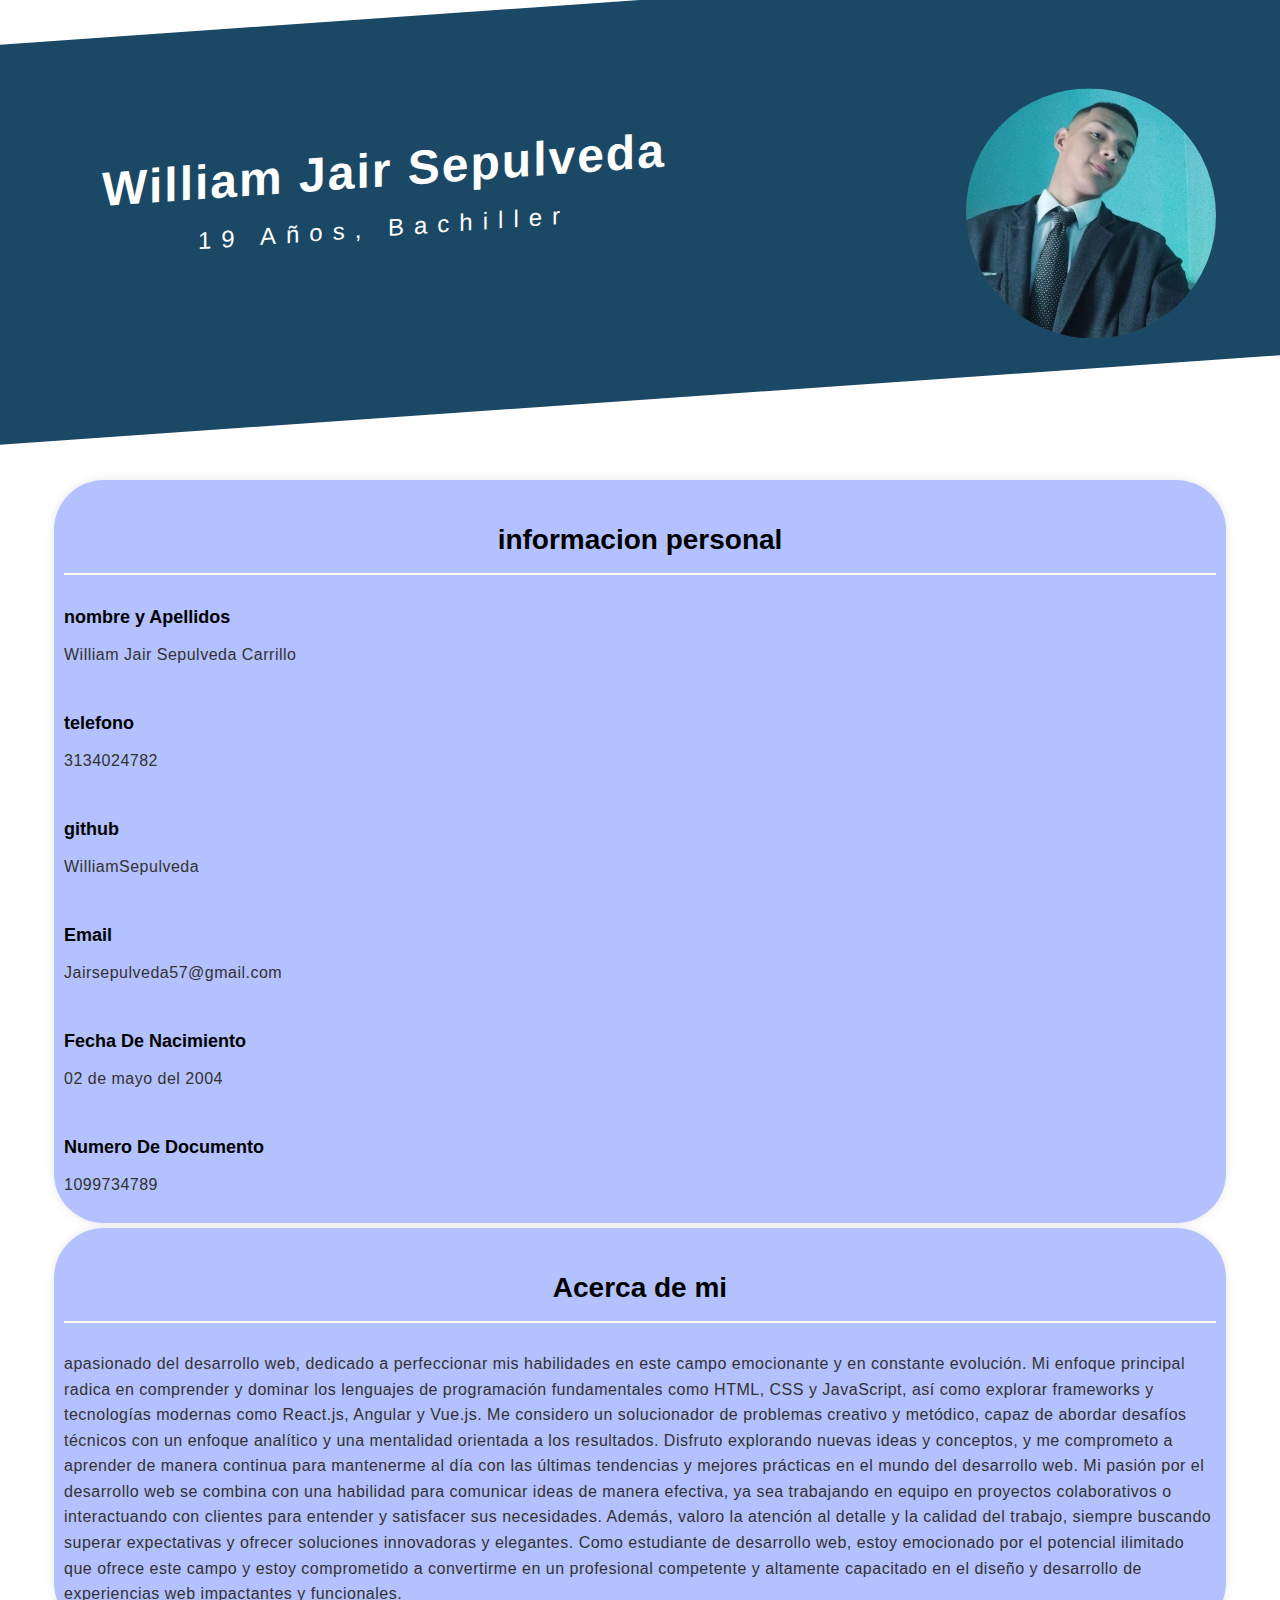
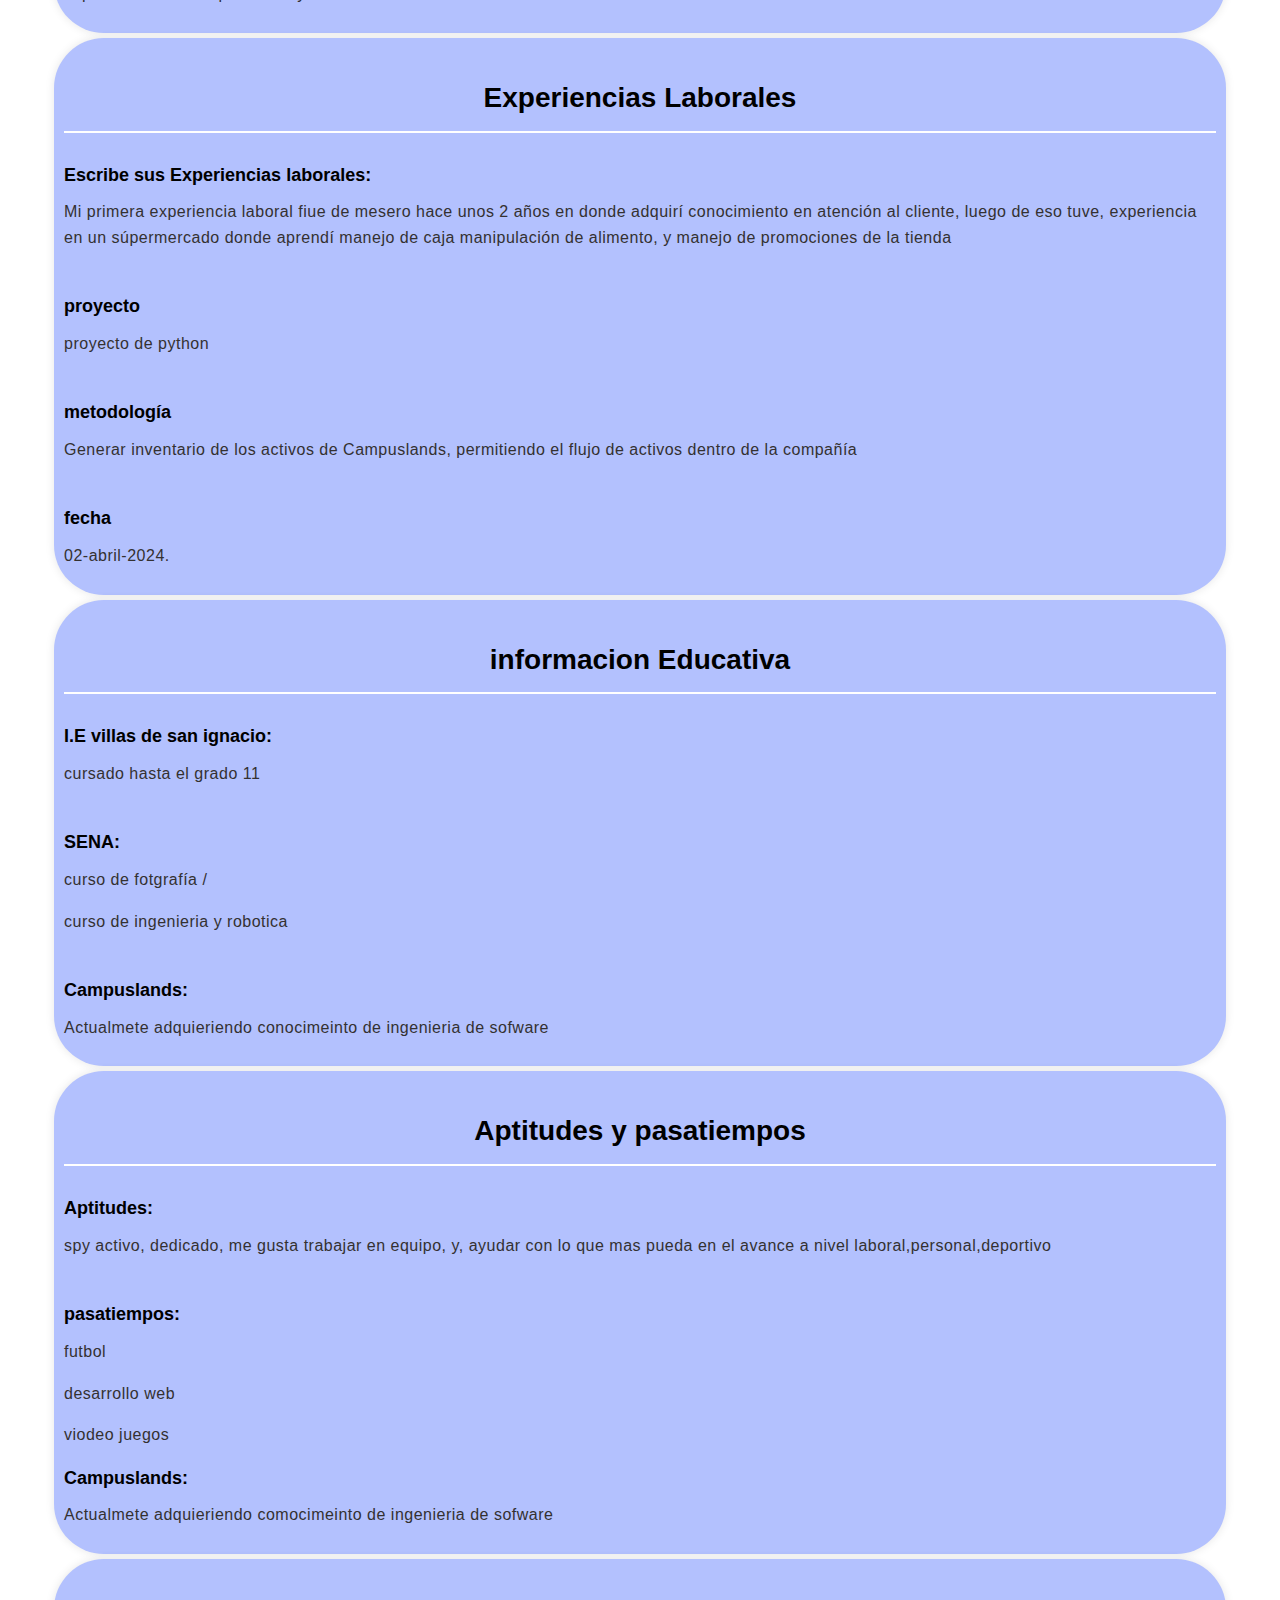
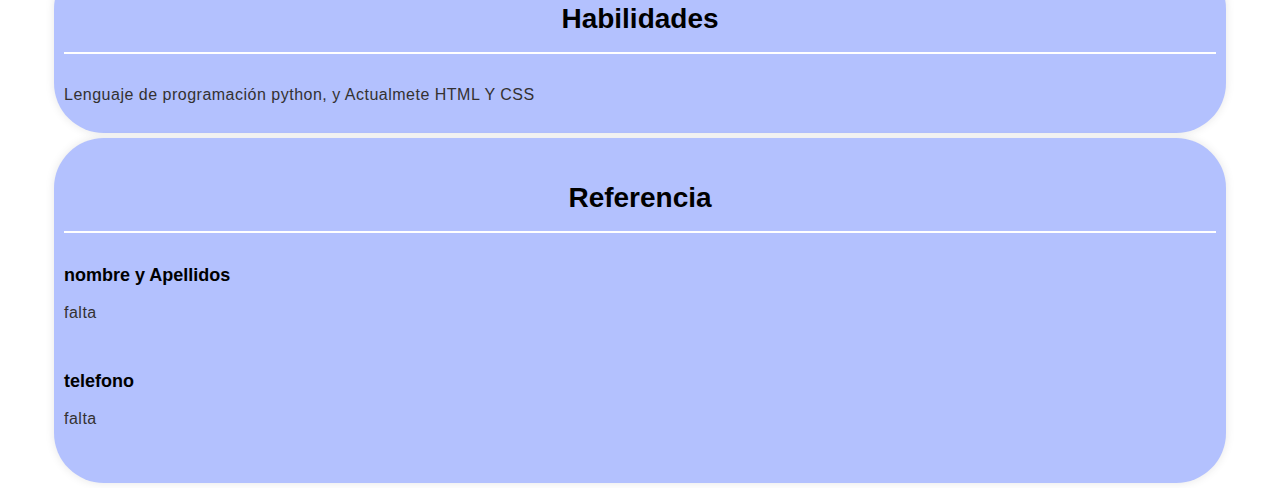
<file: dia2/index.html>
<!DOCTYPE html>
<html lang="es">
<head>
    <meta charset="UTF-8">
    <meta name="viewport" content="width=device-width, initial-scale=1.0">
    <title>hoja de vida</title>
    <link rel="stylesheet" href="style.css">
    <link rel="preconnect" href="https://fonts.googleapis.com">
<link rel="preconnect" href="https://fonts.gstatic.com" crossorigin>
<link href="https://fonts.googleapis.com/css2?family=Roboto:ital,wght@0,100;0,300;0,400;0,500;0,700;0,900;1,100;1,300;1,400;1,500;1,700;1,900&display=swap" rel="stylesheet">
</head>
<body>
    <div class="name"> 
        <div class="img">
            <img src="william_foto.jpg" alt="">
        </div>
        <div class="content">
          <p class="p_1">William Jair Sepulveda </p>
          <p class="p_2">19 Años, Bachiller</p>  
        </div>
    </div>
    <div class="info">
        <p class="titulo_seccion">informacion personal </p>
        <p class="titulo_info">nombre y Apellidos</p>
        <p class="name_info">William Jair Sepulveda Carrillo</p><br>
        <p class="titulo_info">telefono</p>
        <p class="name_info">3134024782</p><br>
        <p class="titulo_info">github</p>
        <p class="name_info">WilliamSepulveda</p><br>
        <p class="titulo_info">Email</p>
        <p class="name_info">Jairsepulveda57@gmail.com</p><br>
        <p class="titulo_info">Fecha De Nacimiento</p>
        <p class="name_info">02 de mayo del 2004</p><br>
        <p class="titulo_info">Numero De Documento</p>
        <p class="name_info">1099734789</p>
        
        
    </div>
    <div class="info">
        <p class="titulo_seccion">Acerca de mi </p>
        <p class="name_info"> apasionado del desarrollo web, dedicado a perfeccionar mis habilidades en este campo emocionante y en constante evolución. Mi enfoque principal radica en comprender y dominar los lenguajes de programación fundamentales como HTML, CSS y JavaScript, así como explorar frameworks y tecnologías modernas como React.js, Angular y Vue.js.

            Me considero un solucionador de problemas creativo y metódico, capaz de abordar desafíos técnicos con un enfoque analítico y una mentalidad orientada a los resultados. Disfruto explorando nuevas ideas y conceptos, y me comprometo a aprender de manera continua para mantenerme al día con las últimas tendencias y mejores prácticas en el mundo del desarrollo web.
            
            Mi pasión por el desarrollo web se combina con una habilidad para comunicar ideas de manera efectiva, ya sea trabajando en equipo en proyectos colaborativos o interactuando con clientes para entender y satisfacer sus necesidades. Además, valoro la atención al detalle y la calidad del trabajo, siempre buscando superar expectativas y ofrecer soluciones innovadoras y elegantes.
            
            Como estudiante de desarrollo web, estoy emocionado por el potencial ilimitado que ofrece este campo y estoy comprometido a convertirme en un profesional competente y altamente capacitado en el diseño y desarrollo de experiencias web impactantes y funcionales.</p>
    </div>



    <div class="info">
        <p class="titulo_seccion">Experiencias Laborales </p>
        <p class="titulo_info">Escribe sus Experiencias laborales:</p>
        <p class="name_info">Mi primera experiencia laboral fiue de mesero hace unos 2 años en donde adquirí
            conocimiento en atención al cliente, luego de eso tuve, experiencia en un súpermercado donde aprendí manejo de caja
            manipulación de alimento, y manejo de promociones de la tienda
        </p><br>
        <p class="titulo_info">proyecto </p>
        <p class="name_info">proyecto de python </p><br>
        <p class="titulo_info">metodología</p>
        <p class="name_info"> Generar inventario de los activos de Campuslands, permitiendo el flujo de activos dentro de la compañía</p><br>
        <p class="titulo_info"> fecha</p>
        <p class="name_info"> 02-abril-2024.</p>
    </div>
    <div class="info">
        <p class="titulo_seccion">informacion Educativa </p>
        <p class="titulo_info">I.E villas de san ignacio:</p>
        <p class="name_info">cursado hasta el grado 11</p><br>
        <p class="titulo_info">SENA:</p>
        <p class="name_info">curso de fotgrafía /</p>
        <p class="name_info">curso de ingenieria y robotica</p><br>
        <p class="titulo_info">Campuslands:</p>
        <p class="name_info">Actualmete adquieriendo conocimeinto de ingenieria de sofware</p>
       


    </div>
    <div class="info">
        <p class="titulo_seccion">Aptitudes y pasatiempos </p>
        <p class="titulo_info">Aptitudes:</p>
        <p class="name_info">spy activo, dedicado, me gusta trabajar en equipo, y, ayudar con lo que mas pueda en el avance a nivel laboral,personal,deportivo</p><br>

        <p class="titulo_info">pasatiempos:</p>
        <p class="name_info">futbol</p>
        <p class="name_info">desarrollo web</p>
        <p class="name_info">viodeo juegos</p>
        <p class="name_info"></p>
        <p class="titulo_info">Campuslands:</p>
        <p class="name_info">Actualmete adquieriendo comocimeinto de ingenieria de sofware</p>
       


    </div>
    <div class="info">
        <p class="titulo_seccion">Habilidades </p>
        <p class="name_info"> Lenguaje de programación python, y Actualmete HTML Y CSS</html></p>


    </div>

</div>
<div class="info">
    <p class="titulo_seccion">Referencia </p>
    <p class="titulo_info">nombre y Apellidos</p>
    <p class="name_info">falta</p><br>
    <p class="titulo_info">telefono</p>
    <p class="name_info">falta</p><br>
   
    
</div>
</html>
</file>
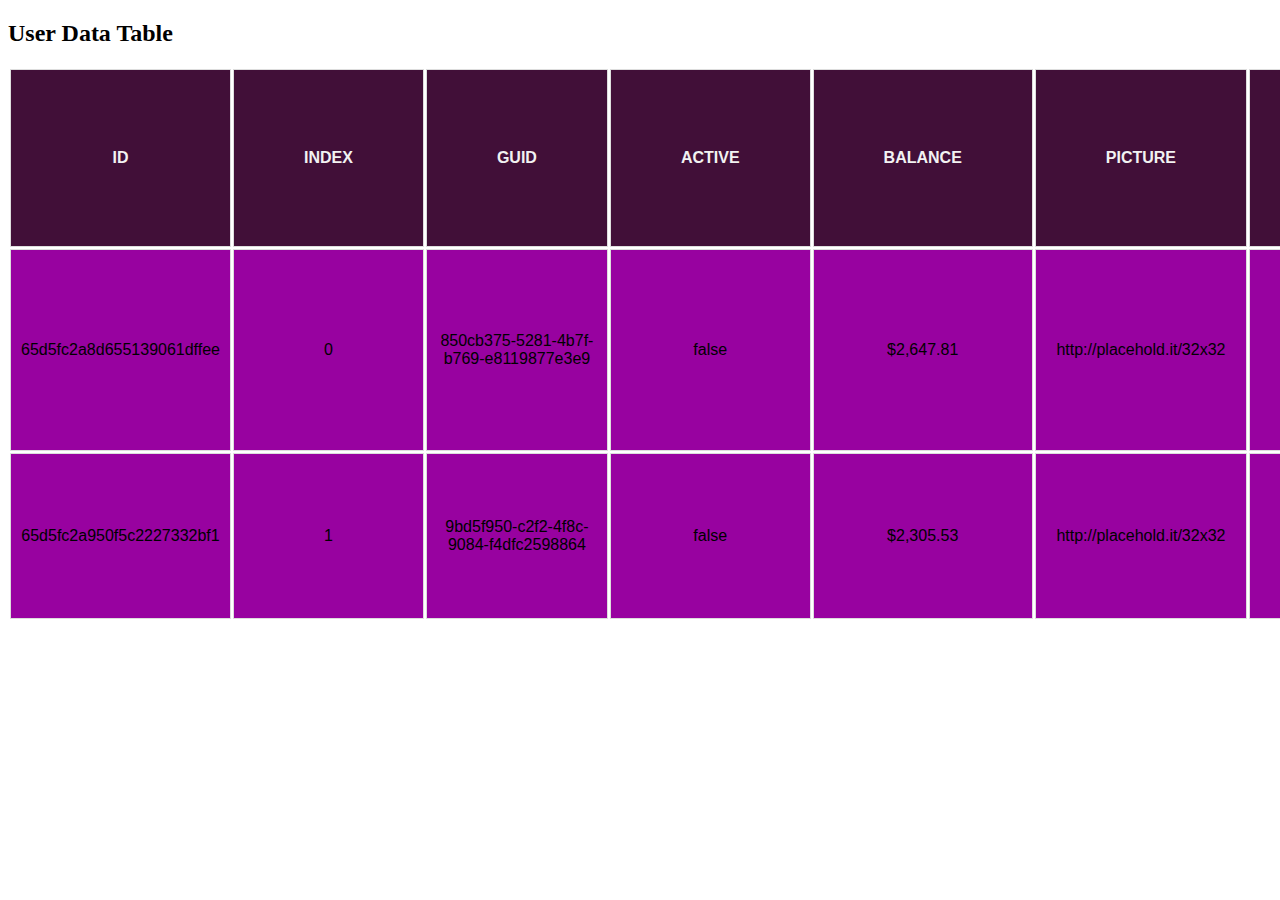
<file: dia3/index.html>
<!DOCTYPE html>
<html lang="en">
<head>
  <meta charset="UTF-8">
  <meta name="viewport" content="width=device-width, initial-scale=1.0">
  <title>tabla de datos User</title>
  <link rel="stylesheet" href="style.css">
</head>
<body>

    <h2>User Data Table</h2>
    
    <table>
    <thead>
    <tr>
    <th>ID</th>
    <th>Index</th>
    <th>GUID</th>
    <th>Active</th>
    <th>Balance</th>  
    <th>Picture</th>
    <th>Age</th>
    <th>Eye Color</th>
    <th>Name</th>
    <th>Gender</th>
    <th>Company</th>
    <th>Email</th>
    <th>Phone</th>
    <th>Address</th>
    <th>About</th>
    <th>Registered</th>
    <th>Latitude</th>
    <th>Longitude</th>
    <th>Tags</th>
    <th>Friends</th>
    <th>Friends</th>
    <th>Friends</th>
    <th>greeting</th>
    <th>FavoriteColor</th>
    </tr>
    </thead>
    <tbody>
    <tr>
    <td>65d5fc2a8d655139061dffee</td>
    <td>0</td>
    <td>850cb375-5281-4b7f-b769-e8119877e3e9</td>
    <td>false</td>
    <td>$2,647.81</td>
    <td>http://placehold.it/32x32</td>
    <td>39</td>
    <td>green</td>
    <td>Monroe Sears</td>
    <td>male</td>
    <td>UNIWORLD</td>
    <td>monroesears@uniworld.com</td>
    <td>+1 (800) 578-2346</td>
    <td>734 Times Placez, Coyote, Arkansas, 2908</td>
    <td>Dolore nisi ad tempor ullamco esse. Excepteur consequat labore aliqua eiusmod consequat laboris excepteur aliquip aliqua incididunt. Pariatur enim labore officia eu quis ex aliqua proident laboris labore anim nulla.</td>
    <td>2020-04-08T01:20:04 +05:00</td>
    <td>-3.925674</td>
    <td>-88.910095</td>
    <td>anim, elit, laboris, elit, voluptate, adipisicing, incididunt</td>
    <td>("id":0), "name":(Mcdaniel Vaughn)
    <td>("id":1) "name":(Bobbie Callahan)
    <td>{"id":2,"name":"Ellen Weeks"}</td>
    <td>Hello, Monroe Sears! You have 10 unread messages.</td>
    <td>banana</td>
    </tr>


    <tr>
    <td>65d5fc2a950f5c2227332bf1</td>
    <td>1</td>
    <td>9bd5f950-c2f2-4f8c-9084-f4dfc2598864</td>
    <td>false</td>
    <td>$2,305.53</td>
    <td>http://placehold.it/32x32</td>
    <td>35</td>
    <td>brown</td>
    <td>Dionne Aguilar</td>
    <td>female</td>
    <td>TROPOLIS</td>
    <td>dionneaguilar@tropolis.com</td>
    <td>+1 (956) 401-2654</td>
    <td>839 Canarsie Road, Sena, Washington, 5390</td>
    <td>Excepteur enim fugiat ullamco amet irure irure. Aute Lorem magna aute nisi enim ex elit elit eu quis. Culpa sit cupidatat voluptate aliquip voluptate. Ea officia occaecat anim labore.</td>
    <td>2017-12-01T02:48:31 +05:00</td>
    <td>-10.478908</td>
    <td>99.512436</td>
    <td>est, ea, minim, exercitation, eiusmod, commodo, ut</td>
    <td>"id":0,"name":"Coleman Johnston">
    <td>{"id":1,"name":"Lacy Osborn"}</td> 
    <td>{"id":2,"name":"Frieda Mendez"}</td>
    <td>Hello, Dionne Aguilar! You have 8 unread messages.</td>
    <td>strawberry</td>
    </tr>
    </tbody>
    </table>
    
    </body>
    </html>
</file>
<file: dia2/style.css>
body {
    margin: 0;
    padding: 0;
    background-image: url(https://img.freepik.com/foto-gratis/material-oficina-teclado-taza-cafe-tarjeta-anteojos-vela-auriculares-sobre-fondo-azul_23-2148041892.jpg?w=996);
    font-family: Arial, Helvetica, sans-serif;
    line-height: 1.6; /* Aumenta el espacio entre líneas para mejorar la legibilidad */
}

/* Estilos para el encabezado */
.name {
    width: 100%;
    height: 400px;
    background: #1B4965;
    transform: skewY(-4deg);
    position: relative;
    margin-bottom:80px; /* Añade margen inferior para separar del siguiente contenido */
}

.name .content {
    position: absolute;
    top: 40%;
    left: 30%;
    transform: translate(-50%, -50%);
    text-align: center;
}

.name .content .p_1 {
    color: white;
    font-weight: bolder;
    font-size: 48px;
    margin-bottom: 0px; /* Reduce el espacio entre el nombre y la edad */
    letter-spacing: 2px;
}

.name .content .p_2 {
    color: white;
    font-size: 24px;
    margin-top: 0;
    letter-spacing: 10px;
}

.name .img {
    position: absolute;
    top: 30%;
    right: 5%;
    width: 250px;
    height: 250px;
    border-radius: 50%;
    transform: skewY(5deg);
    overflow: hidden;
}

.name .img img {
    width: 100%;
    height: 100%;
}

/* Estilos para las secciones de información */
.info {
    width: 90%;
    margin: 0 auto 5px; /* Añade margen inferior para separar del siguiente contenido */
    padding: 10px;
    border-radius: 50px; /* Reducimos el radio de borde para que se vea menos pronunciado */
    background: #b3c1fe;
    box-shadow: 0 0 10px rgba(0, 0, 0, 0.1); /* Añade una ligera sombra para destacar */
}

.info .titulo_seccion {
    color: black;
    font-size: 28px;
    text-align: center;
    font-weight: bold;
    border-bottom: 2px solid #ffffff; /* Utiliza 'solid' en lugar de 'dashed' para una línea más definida */
    padding-bottom: 10px; /* Añade espacio entre el título y el contenido */
}

.info .titulo_info {
    color: color(from color srgb r g b);
    font-size: 18px;
    font-weight: bold;
    display: inline;
    margin-right: 10px; /* Reducir el espacio entre el título y el texto */
}

.info .name_info {
    color: rgb(52, 49, 49);
    font-size: 16px;
    font-weight: normal;
    display: block; /* Cambia a 'block' para que cada información esté en una línea separada */
    margin-top: 10px; /* Añade espacio entre cada línea de información */
    letter-spacing: 0.5px; /* Ajusta el espacio entre letras para mejorar la legibilidad */
}
</file>
<file: dia3/style.css>
table {
    width: 100%;
    
    font-family: Arial, sans-serif;
  }
  
  th, td, p {
    border: 1px solid #dddddd;
    text-align: center;
    padding: 10px; /* Ajusta el padding para todas las celdas */
  }
  
  tr:nth-child(even) {
    background-color: #f2f2f2;
  }
  
  th {
    background-color: #410f38;
    font-weight: bold;
    text-transform: uppercase;
    color: #f2f2f2;
    padding: 70px; /* Ajusta el padding para los encabezados si deseas más espacio horizontal */
  }
  
  td {
    background-color: #9802a0;
  }
  
  tbody tr:hover {
    background-color: #f6f0f0;
  }
  
  tbody:first-child {
    background-color: #9d0f0f; /* Color para la primera fila */
  }
</file>
